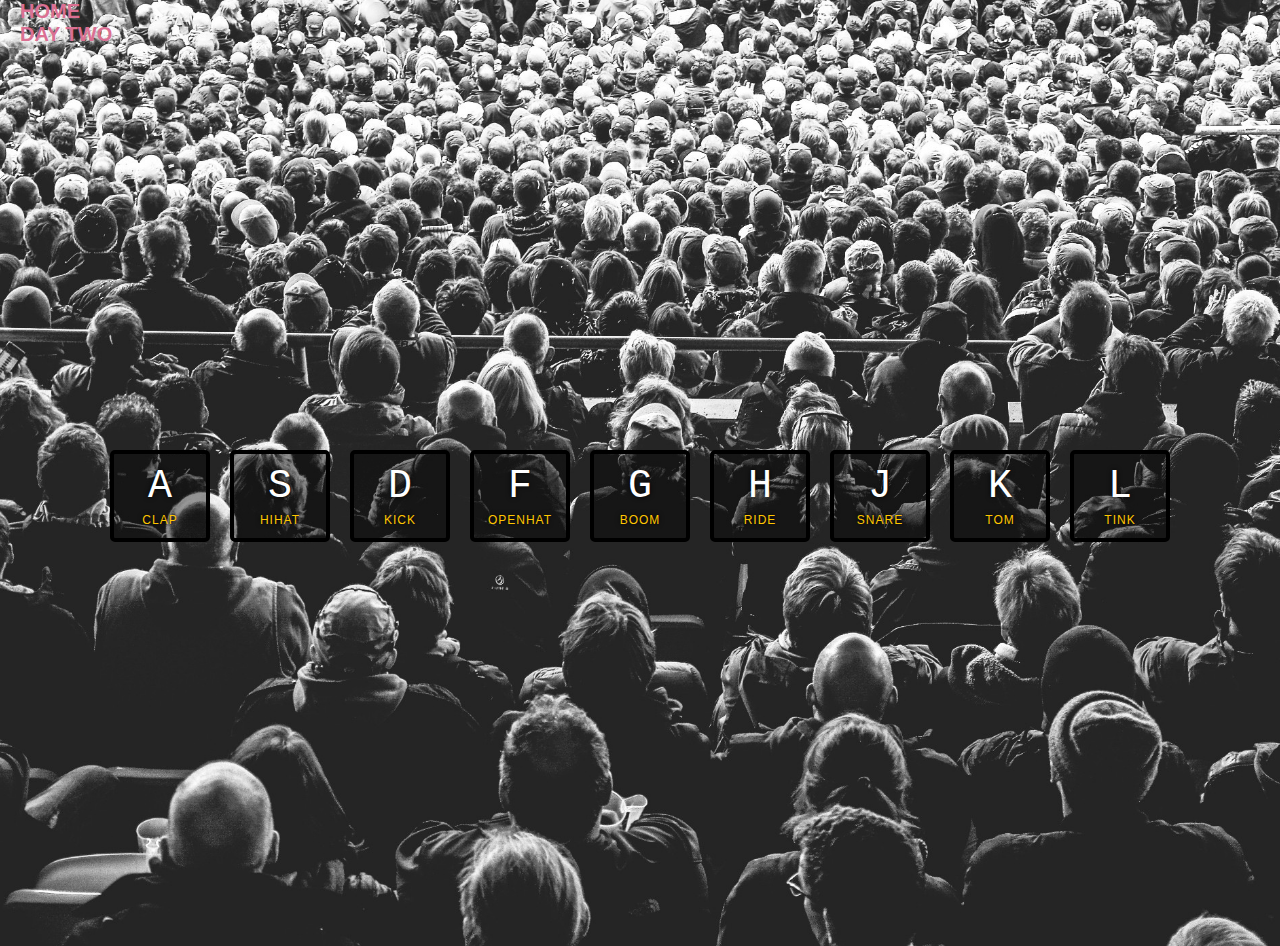
<file: day01.html>
<!DOCTYPE html>
<html lang="en">
<head>
    <meta charset="UTF-8">
    <meta name="viewport" content="width=device-width, initial-scale=1.0">

    <link rel="stylesheet" href="./styles/drum-style.css">

    <title>JavaScript30 - Day 1: Drum Kit</title>


</head>
<body>

    <nav>
        <ul>
          <li><a href="./index.html">home</a></li>
          <li><a href="./day02.html">Day Two</a></li>
        </ul>
      </nav>

    <div class="keys">
        <div data-key="65" class="key">
            <kbd>A</kbd>
            <span class="sound">clap</span>
        </div>

        <div data-key="83" class="key">
            <kbd>S</kbd>
            <span class="sound">hihat</span>
        </div>

        <div data-key="68" class="key">
            <kbd>D</kbd>
            <span class="sound">kick</span>
        </div>

        <div data-key="70" class="key">
            <kbd>F</kbd>
            <span class="sound">openhat</span>
        </div>

        <div data-key="71" class="key">
            <kbd>G</kbd>
            <span class="sound">boom</span>
        </div>

        <div data-key="72" class="key">
            <kbd>H</kbd>
            <span class="sound">ride</span>
        </div>

        <div data-key="74" class="key">
            <kbd>J</kbd>
            <span class="sound">snare</span>
        </div>

        <div data-key="75" class="key">
            <kbd>K</kbd>
            <span class="sound">tom</span>
        </div>

        <div data-key="76" class="key">
            <kbd>L</kbd>
            <span class="sound">tink</span>
        </div>

    </div>

    <audio data-key="65" src="assets/day_01/sounds/clap.wav"></audio>
    <audio data-key="83" src="assets/day_01/sounds/hihat.wav"></audio>
    <audio data-key="68" src="assets/day_01/sounds/kick.wav"></audio>
    <audio data-key="70" src="assets/day_01/sounds/openhat.wav"></audio>
    <audio data-key="71" src="assets/day_01/sounds/boom.wav"></audio>
    <audio data-key="72" src="assets/day_01/sounds/ride.wav"></audio>
    <audio data-key="74" src="assets/day_01/sounds/snare.wav"></audio>
    <audio data-key="75" src="assets/day_01/sounds/tom.wav"></audio>
    <audio data-key="76" src="assets/day_01/sounds/tink.wav"></audio>


    <script>
  
        function playSound(e) {
            const audio = document.querySelector(`audio[data-key="${event.keyCode}"]`);
            const key = document.querySelector(`.key[data-key="${event.keyCode}"]`);
            if(!audio) return; //stop the function from running all together
            audio.currentTime = 0; //rewind to the start
            audio.play();
            key.classList.add('playing');
        }

        function removeTransition(e) {
            if(e.propertyName !== 'transform') return; //skip it if it's not a transform
            this.classList.remove('playing');
        }

        const keys = document.querySelectorAll('.key');
        keys.forEach(key => key.addEventListener('transitionend', removeTransition));
        window.addEventListener('keydown', playSound);
    </script>
    
</body>
</html>
</file>
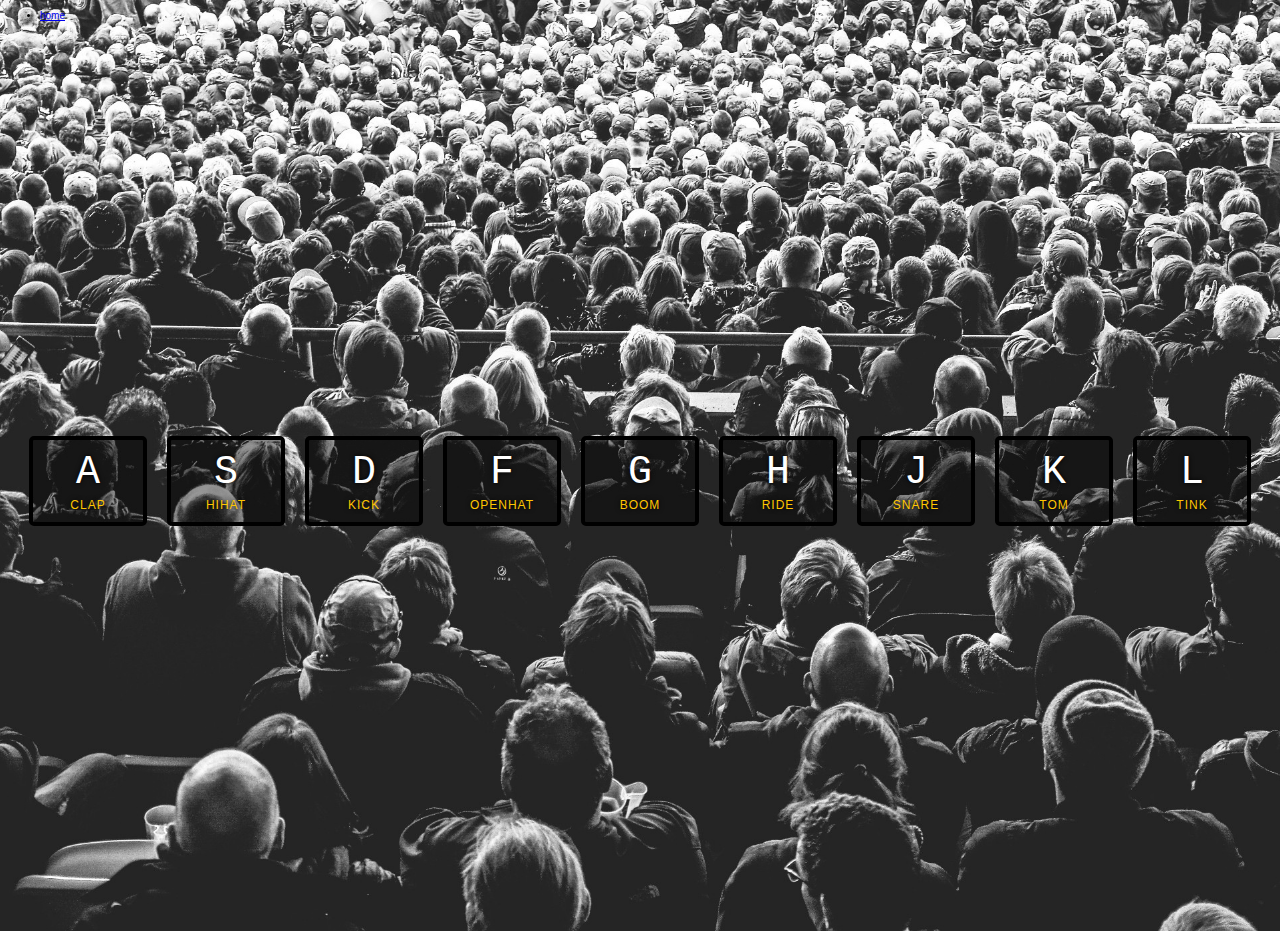
<file: day1.html>
<!DOCTYPE html>
<html lang="en">
<head>
    <meta charset="UTF-8">
    <meta name="viewport" content="width=device-width, initial-scale=1.0">
    <title>JavaScript30 - Day 1: Drum Kit</title>
    <style>

html {
  font-size: 10px;
  background: url('assets/day_01/background.jpg') bottom center;
  background-size: cover;
}

body,html {
  margin: 0;
  padding: 0;
  font-family: sans-serif;
}

.keys {
  display: flex;
  flex: 1;
  min-height: 100vh;
  align-items: center;
  justify-content: center;
}


.key {
    border: .4rem solid black;
    border-radius: .5rem;
    margin: 1rem;
    font-size: 1.5rem;
    padding: 1rem .5rem;
    transition: all 0.07s ease;
    width: 10rem;
    text-align: center;
    color: white;
    background: rgba(0, 0, 0, 0.4);
    text-shadow: 0 0 .5rem black;
}

.playing {
    transform: scale(1.1);
    border-color: #ffc600;
    box-shadow: 0 0 1rem #ffc600;
}

kbd {
    display: block;
    font-size: 40px ;
}

.sound {
  font-size: 1.2rem;
  text-transform: uppercase;
  letter-spacing: .1rem;
  color: #ffc600;
}

    </style>
</head>
<body>

    <nav>
        <ul>
          <li><a href="./index.html">home</a></li>
        </ul>
      </nav>

    <div class="keys">
        <div data-key="65" class="key">
            <kbd>A</kbd>
            <span class="sound">clap</span>
        </div>

        <div data-key="83" class="key">
            <kbd>S</kbd>
            <span class="sound">hihat</span>
        </div>

        <div data-key="68" class="key">
            <kbd>D</kbd>
            <span class="sound">kick</span>
        </div>

        <div data-key="70" class="key">
            <kbd>F</kbd>
            <span class="sound">openhat</span>
        </div>

        <div data-key="71" class="key">
            <kbd>G</kbd>
            <span class="sound">boom</span>
        </div>

        <div data-key="72" class="key">
            <kbd>H</kbd>
            <span class="sound">ride</span>
        </div>

        <div data-key="74" class="key">
            <kbd>J</kbd>
            <span class="sound">snare</span>
        </div>

        <div data-key="75" class="key">
            <kbd>K</kbd>
            <span class="sound">tom</span>
        </div>

        <div data-key="76" class="key">
            <kbd>L</kbd>
            <span class="sound">tink</span>
        </div>

    </div>

    <audio data-key="65" src="assets/day_01/sounds/clap.wav"></audio>
    <audio data-key="83" src="assets/day_01/sounds/hihat.wav"></audio>
    <audio data-key="68" src="assets/day_01/sounds/kick.wav"></audio>
    <audio data-key="70" src="assets/day_01/sounds/openhat.wav"></audio>
    <audio data-key="71" src="assets/day_01/sounds/boom.wav"></audio>
    <audio data-key="72" src="assets/day_01/sounds/ride.wav"></audio>
    <audio data-key="74" src="assets/day_01/sounds/snare.wav"></audio>
    <audio data-key="75" src="assets/day_01/sounds/tom.wav"></audio>
    <audio data-key="76" src="assets/day_01/sounds/tink.wav"></audio>


    <script>
  
        function playSound(e) {
            const audio = document.querySelector(`audio[data-key="${event.keyCode}"]`);
            const key = document.querySelector(`.key[data-key="${event.keyCode}"]`);
            if(!audio) return; //stop the function from running all together
            audio.currentTime = 0; //rewind to the start
            audio.play();
            key.classList.add('playing');
        }

        function removeTransition(e) {
            if(e.propertyName !== 'transform') return; //skip it if it's not a transform
            this.classList.remove('playing');
        }

        const keys = document.querySelectorAll('.key');
        keys.forEach(key => key.addEventListener('transitionend', removeTransition));
        window.addEventListener('keydown', playSound);
    </script>
    
</body>
</html>
</file>
<file: styles/drum-style.css>
html {
  line-height: 1.15;
  -ms-text-size-adjust: 100%;
  -webkit-text-size-adjust: 100%;
}

body {
  margin: 0;
}

article, aside, footer, header, nav, section {
  display: block;
}

h1 {
  font-size: 2em;
  margin: 0.67em 0;
}

figcaption, figure, main {
  display: block;
}

figure {
  margin: 1em 40px;
}

hr {
  -webkit-box-sizing: content-box;
          box-sizing: content-box;
  height: 0;
  overflow: visible;
}

pre {
  font-family: monospace, monospace;
  font-size: 1em;
}

a {
  background-color: transparent;
  -webkit-text-decoration-skip: objects;
}

abbr[title] {
  border-bottom: none;
  text-decoration: underline;
  -webkit-text-decoration: underline dotted;
          text-decoration: underline dotted;
}

b, strong {
  font-weight: inherit;
}

b, strong {
  font-weight: bolder;
}

code, kbd, samp {
  font-family: monospace, monospace;
  font-size: 1em;
}

dfn {
  font-style: italic;
}

mark {
  background-color: #ff0;
  color: #000;
}

small {
  font-size: 80%;
}

sub, sup {
  font-size: 75%;
  line-height: 0;
  position: relative;
  vertical-align: baseline;
}

sub {
  bottom: -0.25em;
}

sup {
  top: -0.5em;
}

audio, video {
  display: inline-block;
}

audio:not([controls]) {
  display: none;
  height: 0;
}

img {
  border-style: none;
}

svg:not(:root) {
  overflow: hidden;
}

button, input, optgroup, select, textarea {
  font-family: sans-serif;
  font-size: 100%;
  line-height: 1.15;
  margin: 0;
}

button, input {
  overflow: visible;
}

button, select {
  text-transform: none;
}

button, html [type=button], [type=reset], [type=submit] {
  -webkit-appearance: button;
}

button::-moz-focus-inner, [type=button]::-moz-focus-inner, [type=reset]::-moz-focus-inner, [type=submit]::-moz-focus-inner {
  border-style: none;
  padding: 0;
}

button:-moz-focusring, [type=button]:-moz-focusring, [type=reset]:-moz-focusring, [type=submit]:-moz-focusring {
  outline: 1px dotted ButtonText;
}

fieldset {
  padding: 0.35em 0.75em 0.625em;
}

legend {
  -webkit-box-sizing: border-box;
          box-sizing: border-box;
  color: inherit;
  display: table;
  max-width: 100%;
  padding: 0;
  white-space: normal;
}

progress {
  display: inline-block;
  vertical-align: baseline;
}

textarea {
  overflow: auto;
}

[type=checkbox], [type=radio] {
  -webkit-box-sizing: border-box;
          box-sizing: border-box;
  padding: 0;
}

[type=number]::-webkit-inner-spin-button, [type=number]::-webkit-outer-spin-button {
  height: auto;
}

[type=search] {
  -webkit-appearance: textfield;
  outline-offset: -2px;
}

[type=search]::-webkit-search-cancel-button, [type=search]::-webkit-search-decoration {
  -webkit-appearance: none;
}

::-webkit-file-upload-button {
  -webkit-appearance: button;
  font: inherit;
}

details, menu {
  display: block;
}

summary {
  display: list-item;
}

canvas {
  display: inline-block;
}

template {
  display: none;
}

[hidden] {
  display: none;
}

html {
  -webkit-box-sizing: border-box;
          box-sizing: border-box;
}

*, *:before, *:after {
  -webkit-box-sizing: inherit;
          box-sizing: inherit;
}

.sr-only {
  position: absolute;
  width: 1px;
  height: 1px;
  margin: -1px;
  border: 0;
  padding: 0;
  white-space: nowrap;
  -webkit-clip-path: inset(100%);
          clip-path: inset(100%);
  clip: rect(0 0 0 0);
  overflow: hidden;
}

ul {
  margin: 0;
  padding: 0;
  list-style: none;
}

nav {
  display: -webkit-box;
  display: -ms-flexbox;
  display: flex;
}
nav a {
  padding-left: 20px;
  display: inline-block;
  color: palevioletred;
  text-transform: uppercase;
  font-weight: 800;
  font-size: 2rem;
  text-decoration: none;
}

html {
  background: url("../assets/day_01/background.jpg") center;
  background-size: cover;
  font-size: 10px;
}

body, html {
  margin: 0;
  padding: 0;
  font-family: sans-serif;
}

.keys {
  display: -webkit-box;
  display: -ms-flexbox;
  display: flex;
  -webkit-box-flex: 1;
      -ms-flex: 1;
          flex: 1;
  min-height: 100vh;
  -webkit-box-align: center;
      -ms-flex-align: center;
          align-items: center;
  -webkit-box-pack: center;
      -ms-flex-pack: center;
          justify-content: center;
}

.key {
  border: 0.4rem solid black;
  border-radius: 0.5rem;
  margin: 1rem;
  font-size: 1.5rem;
  padding: 1rem 0.5rem;
  -webkit-transition: all 0.07s ease;
  transition: all 0.07s ease;
  width: 10rem;
  text-align: center;
  color: white;
  background: rgba(0, 0, 0, 0.4);
  text-shadow: 0 0 0.5rem black;
}

.playing {
  -webkit-transform: scale(1.1);
          transform: scale(1.1);
  border-color: #ffc600;
  -webkit-box-shadow: 0 0 1rem #ffc600;
          box-shadow: 0 0 1rem #ffc600;
}

kbd {
  display: block;
  font-size: 40px;
}

.sound {
  font-size: 1.2rem;
  text-transform: uppercase;
  letter-spacing: 0.1rem;
  color: #ffc600;
}
</file>
